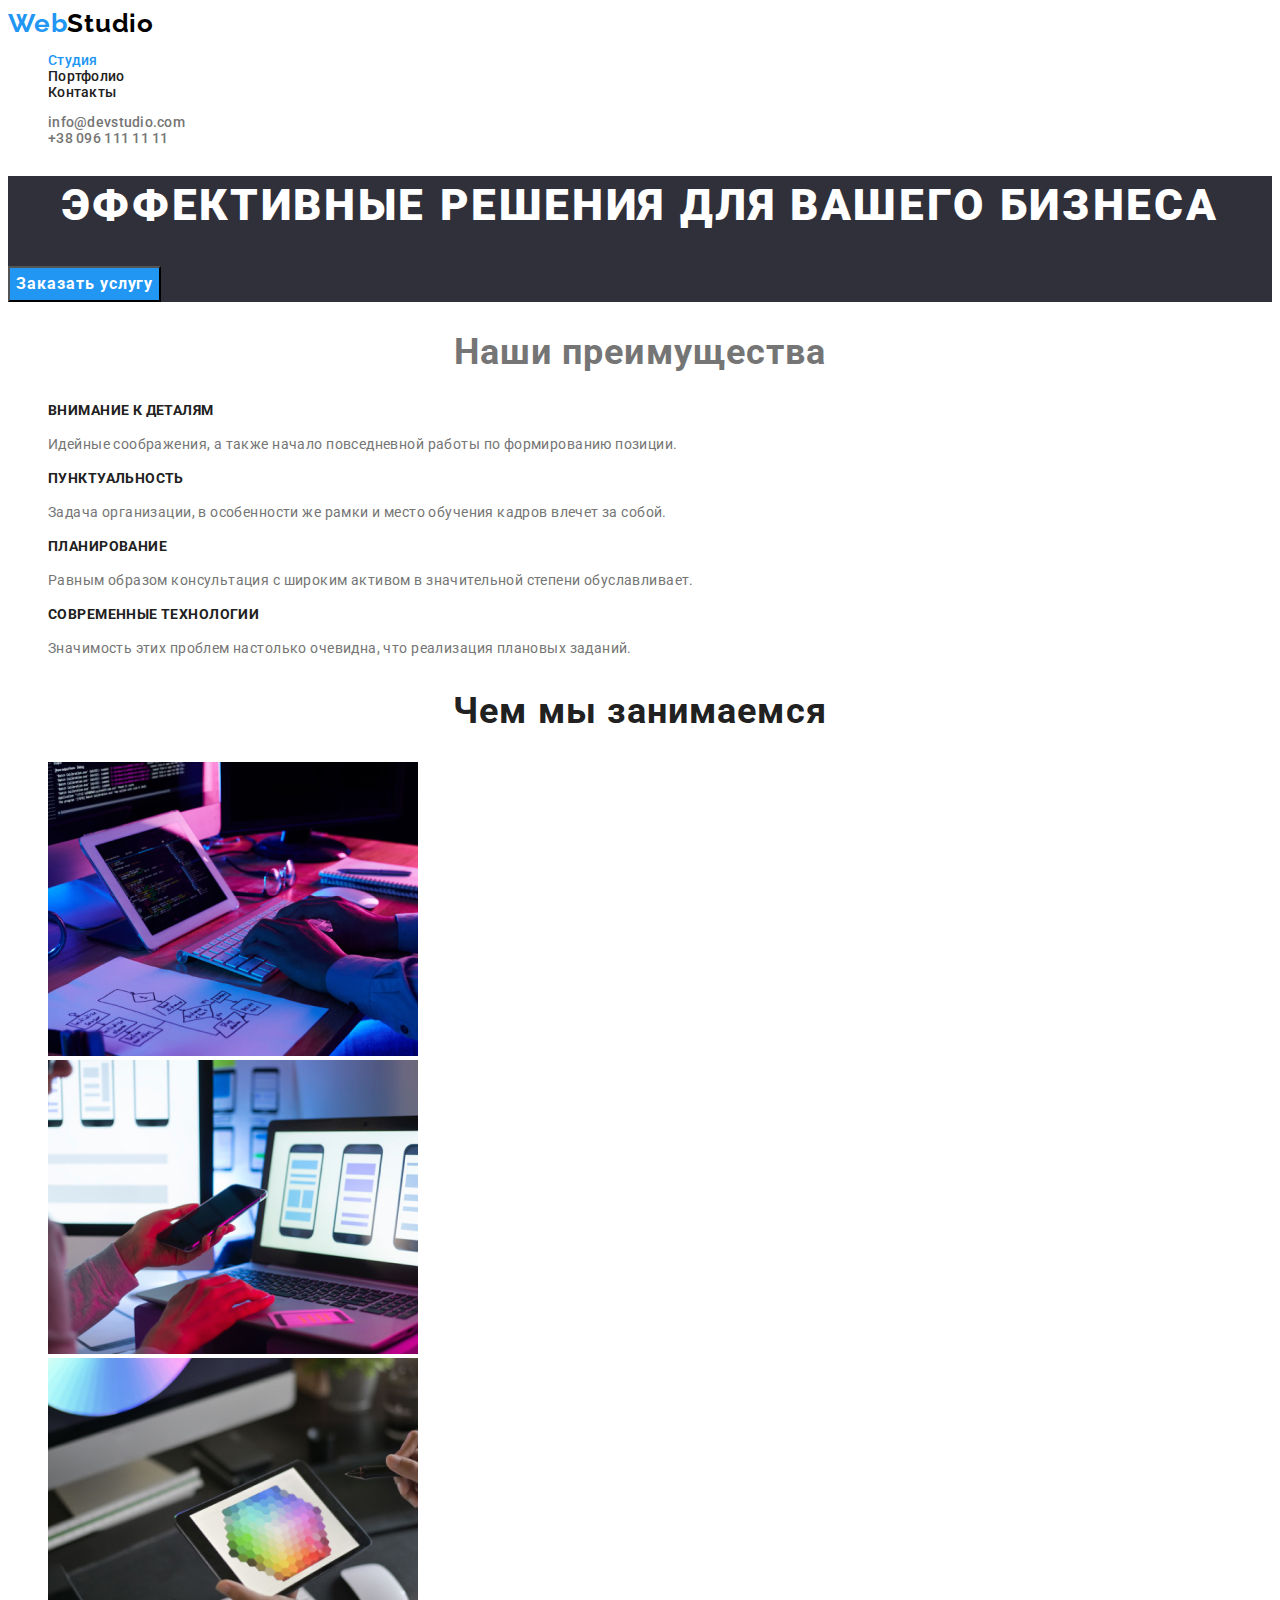
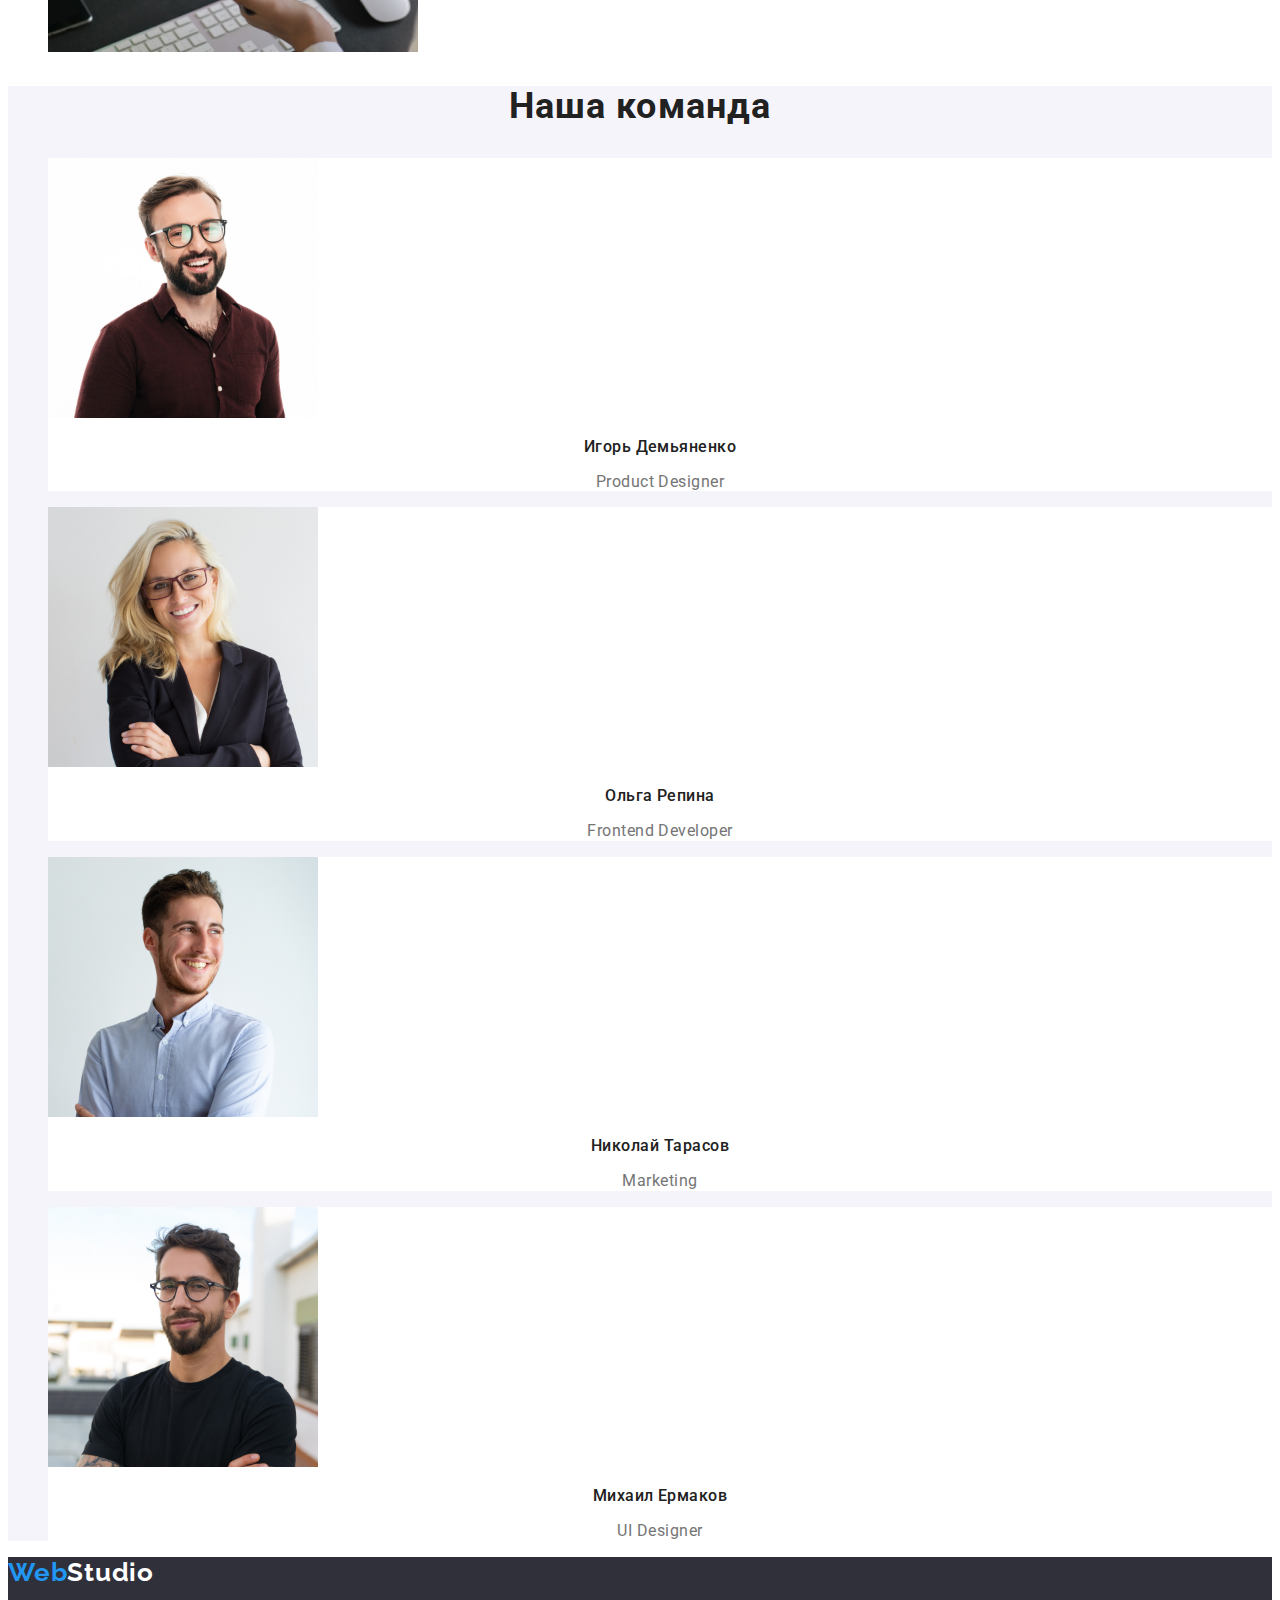
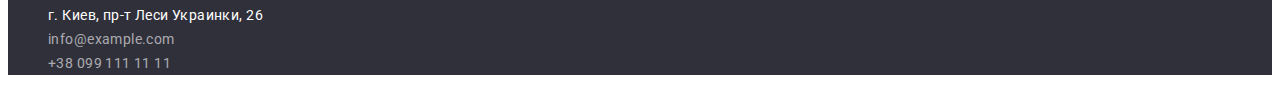
<file: index.html>
<!DOCTYPE html>
<html lang="ru">
<head>
    <meta charset="UTF-8">
    <meta http-equiv="X-UA-Compatible" content="IE=edge">
    <meta name="viewport" content="width=device-width, initial-scale=1.0">
    <title>Document</title>
    <link rel="preconnect" href="https://fonts.googleapis.com">
    <link rel="preconnect" href="https://fonts.gstatic.com" crossorigin>
    <link href="https://fonts.googleapis.com/css2?family=Raleway:wght@700&family=Roboto:wght@400;500;700;900&display=swap"
          rel="stylesheet">
    <link rel="stylesheet" href="./styles.css">
</head>
<body>
    <header>
        <nav>
            <a href="./index.html" class="header-logo">
                <span class="logo-part">Web</span>Studio
            </a>
            <ul class="site-nav list" >
                <li> <a href="./index.html" class="site-nav-link-current">Студия</a></li>
                <li> <a href="./portfolio.html" class="site-nav-link">Портфолио</a></li>
                <li> <a href="" class="site-nav-link" >Контакты</a></li>
            </ul>
        </nav>
        
        <ul class="header-contacts list">
            <li> <a href="maito:info@devstudio.com" class="header-contacts-link">info@devstudio.com</a></li>
            <li> <a href="tel:+380961111111" class="header-contacts-link">+38 096 111 11 11</a></li>
        </ul>
    </header>
    <main>
        
        <section class="hero">
                <h1 class="hero-title">Эффективные решения для вашего бизнеса</h1>
                <button type=button class="button primary"> Заказать услугу </button>
        </section>              
        
        <section class="features">
            <h2 class="topic features-main-title"> Наши преимущества</h2>
            <ul class="list">
                <li>
                    <h3 class="features-title">Внимание к деталям</h3> 
                    <p class="features-text">Идейные соображения, а также начало повседневной работы по формированию позиции.</p> 
                </li>
                <li>
                    <h3 class="features-title">Пунктуальность</h3> 
                    <p class="features-text" >Задача организации, в особенности же рамки и место обучения кадров влечет за собой.</p> 
                </li>
                <li>
                    <h3 class="features-title">Планирование</h3> 
                    <p class="features-text">Равным образом консультация с широким активом в значительной степени обуславливает.</p> 
                </li>
                <li>
                    <h3 class="features-title">Современные технологии</h3> 
                    <p class="features-text">Значимость этих проблем настолько очевидна, что реализация плановых заданий.</p> 
                </li>
            </ul>
        </section>
        <section class="tasks">
            <h2 class="topic tasks-title">Чем мы занимаемся</h2>
            <ul class="list">
                <li><img width="370" src="images/box-1.jpg" alt="computer"></li>
                <li><img width="370" src="images/box-2.jpg" alt="phone"></li>
                <li><img width="370" src="images/box-3.jpg" alt="ipad"> </li>
            </ul>
            
        </section>

        <section class="team">
            <h2 class="topic team-title"> Наша команда</h2>
            <ul class="list">
                <li class="team-member">
                    
                        <img width="270"  src="images/img.jpg" alt="foto Igor Demyanenko">
                        <h3 class="name">Игорь Демьяненко</h3> 
                        <p class="work-title">Product Designer</p>
                    
                </li>
                <li class="team-member">
                    
                        <img width="270" src="images/img-2.jpg" alt="foto Olga Repina">
                        <h3 class="name">Ольга Репина</h3> 
                        <p class="work-title">Frontend Developer</p>
                    
                </li>
                <li class="team-member">
                    
                        <img width="270" src="images/img-3.jpg" alt="foto Nikola Tarasov">
                        <h3 class="name">Николай Тарасов</h3> 
                        <p class="work-title">Marketing</p>
                    
                </li>
                <li class="team-member">
                    
                        <img width="270" src="images/img-4.jpg" alt="foto Mihael Ermakov">
                        <h3 class="name">Михаил Ермаков</h3> 
                        <p class="work-title">UI Designer</p>
                       
                </li>
            </ul>
            
        </section>    
    </main>
    <footer class="footer">
        <a href="./index.html" class="footer-logo">
            <span class="logo-part">Web</span>Studio
        </a>
        <address class="contacts-list">
            <ul class="list">
                <li>
                    <a href="https://goo.gl/maps/RLkWnAHmGfpUnPQ57" class="map ">
                    г. Киев, пр-т Леси Украинки, 26
                    </a> 
                </li>
                <li>
                    <a href="mailto:info@example.com" class="contact">info@example.com</a>
                </li>
                <li>
                    <a href="tel:+380991111111" class="contact">+38 099 111 11 11</a>
                </li>
            </ul>
        </address>
    </footer>
</body>
</html>
</file>
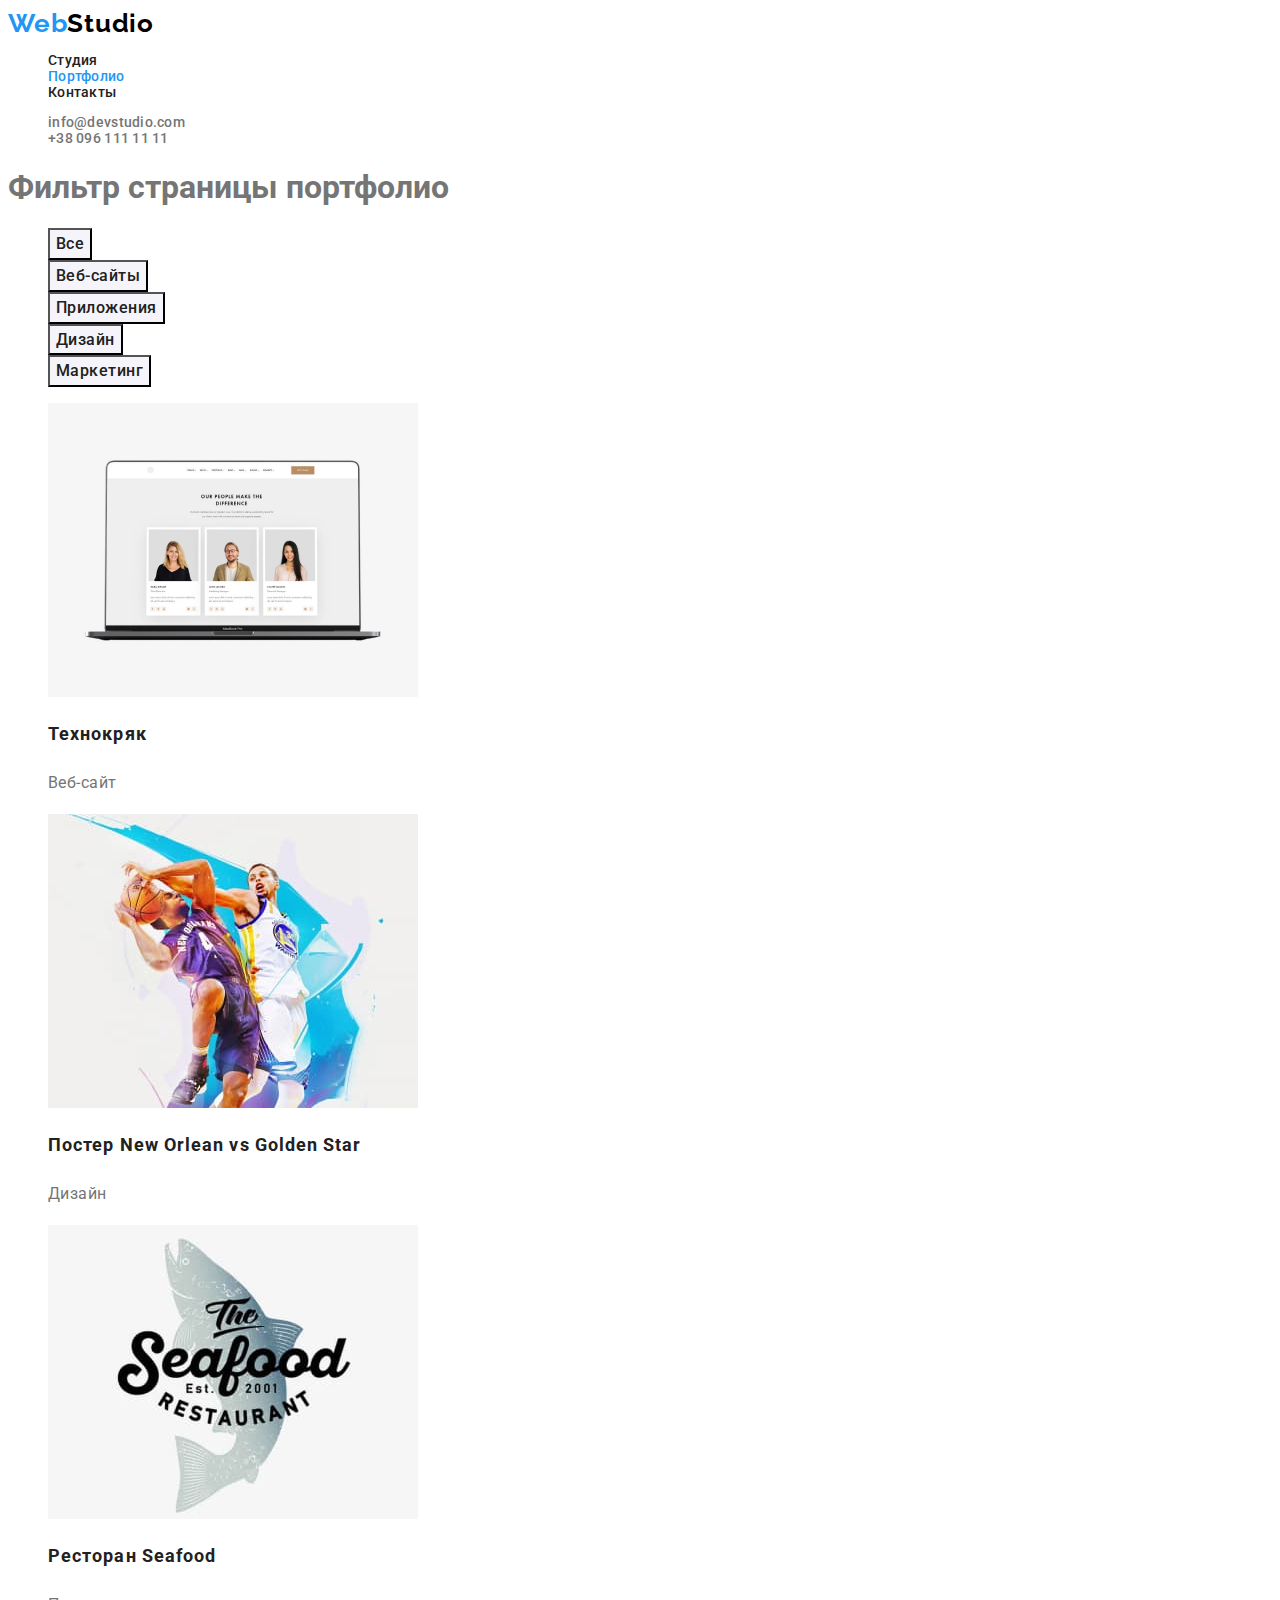
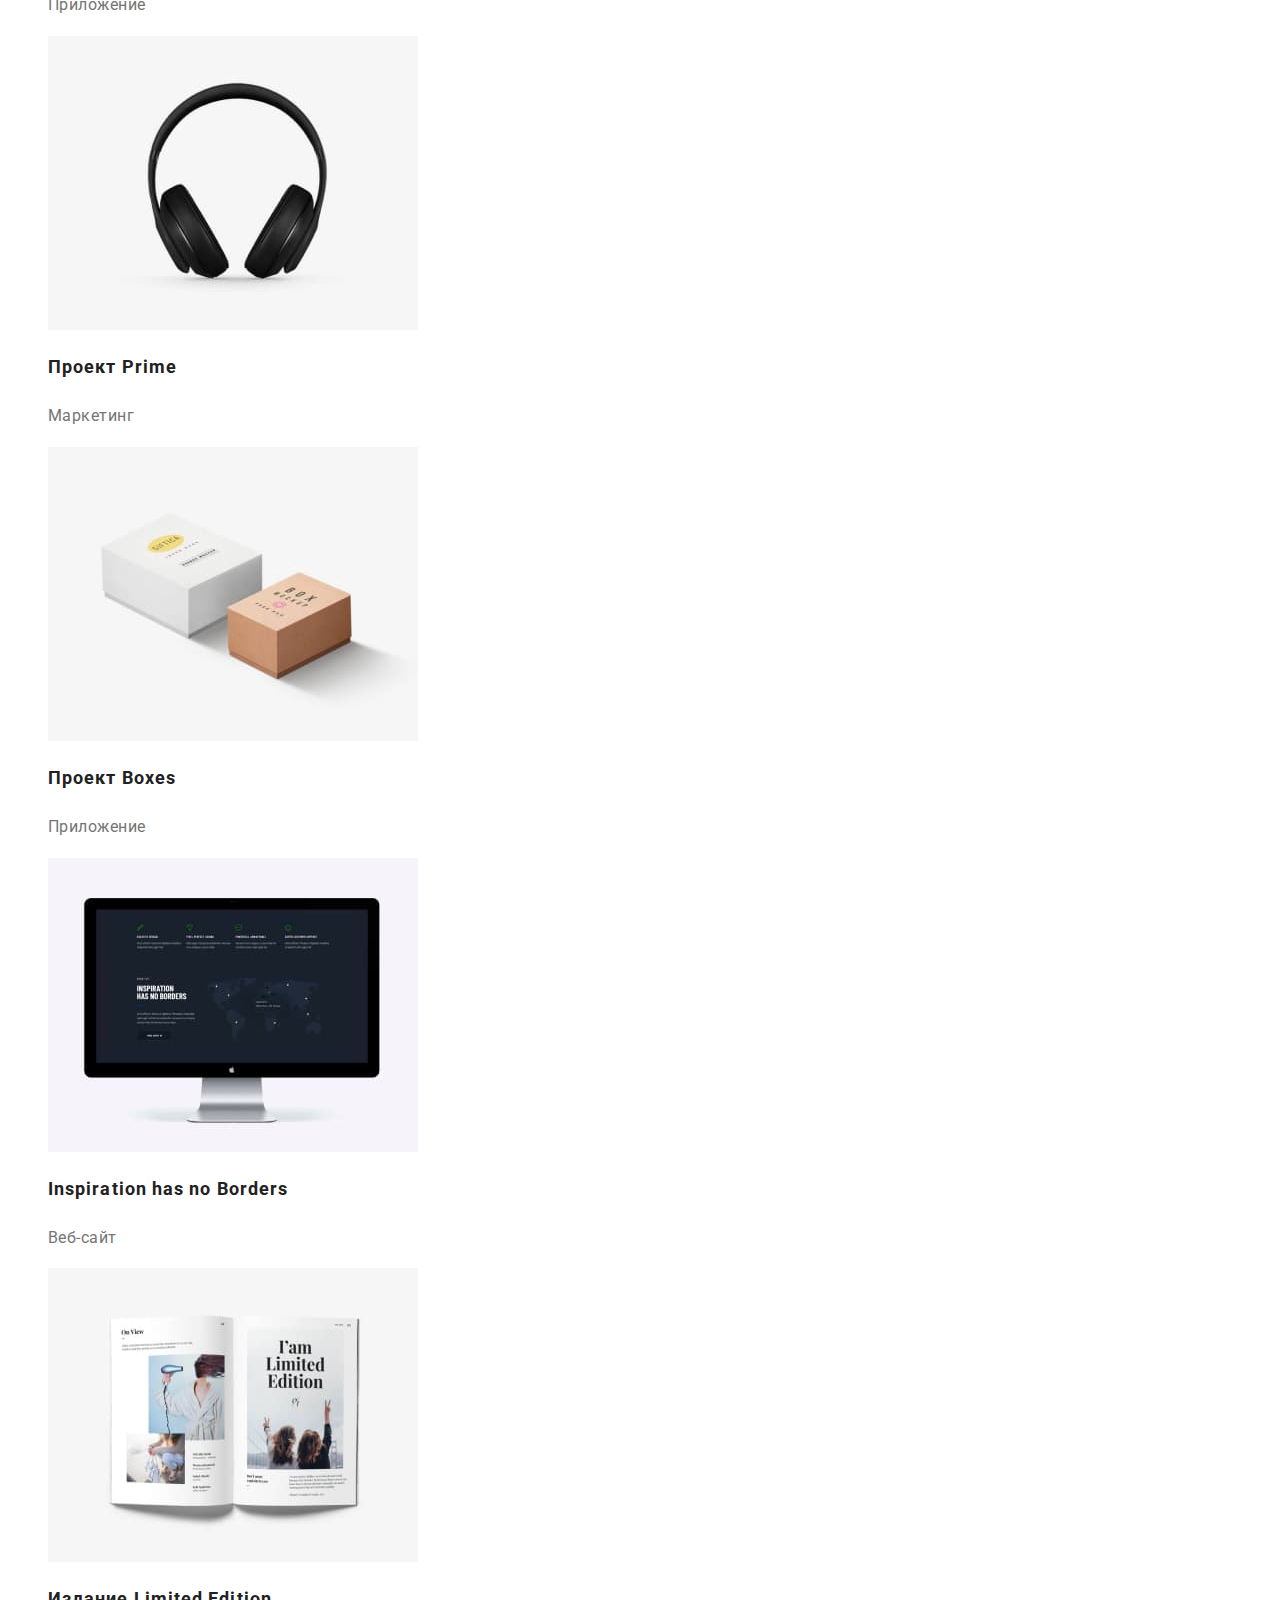
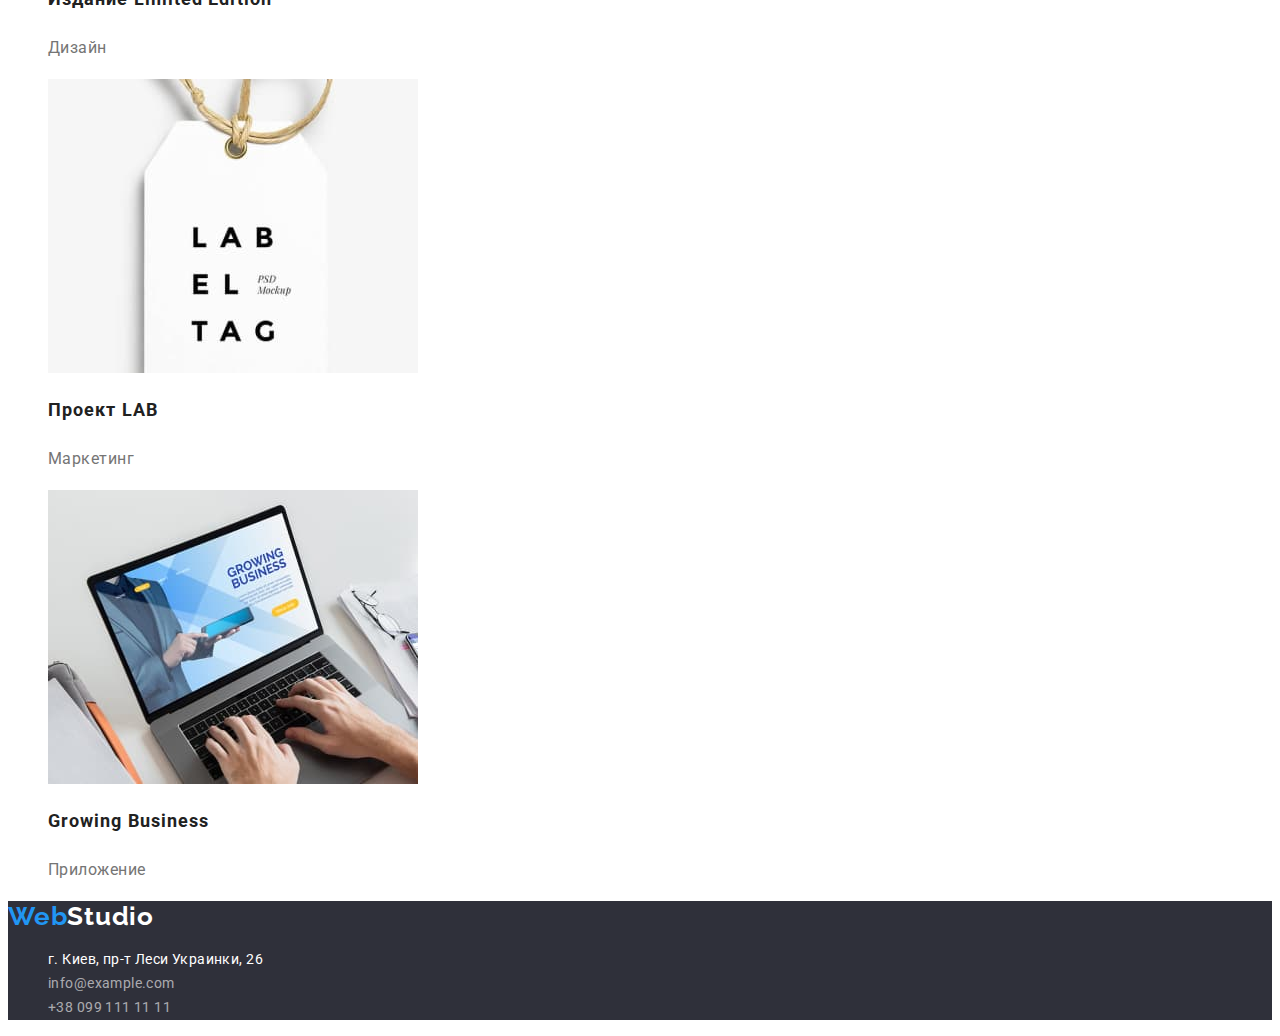
<file: portfolio.html>
<!DOCTYPE html>
<html lang="ru">
<head>
    <meta charset="UTF-8">
    <meta http-equiv="X-UA-Compatible" content="IE=edge">
    <meta name="viewport" content="width=device-width, initial-scale=1.0">
    <title>Document</title>
    <link rel="preconnect" href="https://fonts.googleapis.com">
    <link rel="preconnect" href="https://fonts.gstatic.com" crossorigin>
    <link href="https://fonts.googleapis.com/css2?family=Raleway:wght@700&family=Roboto:wght@400;500;700;900&display=swap"
        rel="stylesheet">
    <link rel="stylesheet" href="./styles.css">
</head>
<body>
    <header>
        <nav>
            <a href="./index.html" class="header-logo">
                <span class="logo-part">Web</span>Studio
            </a>
            <ul class="site-nav list">
                <li> <a href="./index.html" class="site-nav-link">Студия</a></li>
                <li> <a href="./portfolio.html" class="site-nav-link-current">Портфолио</a></li>
                <li> <a href="" class="site-nav-link">Контакты</a></li>
            </ul>
        </nav>
    
        <ul class="header-contacts list">
            <li> <a href="maito:info@devstudio.com" class="header-contacts-link">info@devstudio.com</a></li>
            <li> <a href="tel:+380961111111" class="header-contacts-link">+38 096 111 11 11</a></li>
        </ul>
    </header>
    <main>
        <section class="filters">
            <h1 class="filters-title">Фильтр страницы портфолио</h1>
            <ul class="list">
                <li>
                    <button type=button class="button secondary"> Все </button>
                </li>
                <li>
                    <button type=button class="button secondary"> Веб-сайты </button>
                </li>
                <li>
                    <button type=button class="button secondary"> Приложения </button>
                </li>
                <li>
                    <button type=button class="button secondary"> Дизайн </button>
                </li>
                <li>
                    <button type=button class="button secondary"> Маркетинг </button>
                </li>
            </ul>

            <ul class="portfolio list">
                <li>
                    <a class="portfolio-link" href=""><img width="370" src="images/exempl-1.jpg" alt="leptop">
                        <h2 class="portfolio-exempl-title">Технокряк</h2>
                        <p class="portfolio-description">Веб-сайт</p>
                    </a>
                </li>
                <li>
                    <a class="portfolio-link" href=""><img width="370" src="images/exempl-2.jpg" alt="basketball poster">
                        <h2 class="portfolio-exempl-title">Постер New Orlean vs Golden Star</h2>
                        <p class="portfolio-description">Дизайн</p>
                    </a>
                </li>
                <li>
                    <a class="portfolio-link" href=""><img width="370" src="images/exempl-3.jpg" alt="restaurant logo">
                        <h2 class="portfolio-exempl-title">Ресторан Seafood</h2>
                        <p class="portfolio-description">Приложение</p>
                    </a>
                </li>
                <li>
                    <a class="portfolio-link" href=""><img width="370" src="images/exempl-4.jpg" alt="headset">
                        <h2 class="portfolio-exempl-title">Проект Prime</h2>
                        <p class="portfolio-description">Маркетинг</p>
                    </a>
                </li>
                <li>
                    <a class="portfolio-link" href=""><img width="370" src="images/exempl-5.jpg" alt="paper box">
                        <h2 class="portfolio-exempl-title">Проект Boxes</h2>
                        <p class="portfolio-description">Приложение</p>
                    </a>
                </li>
                <li>
                    <a class="portfolio-link" href=""><img width="370" src="images/exempl-6.jpg" alt="monitor">
                        <h2 class="portfolio-exempl-title">Inspiration has no Borders</h2>
                        <p class="portfolio-description">Веб-сайт</p>
                    </a>
                </li>
                <li>
                    <a class="portfolio-link" href=""><img width="370" src="images/exempl-7.jpg" alt="magazin">
                        <h2 class="portfolio-exempl-title">Издание Limited Edition</h2>
                        <p class="portfolio-description">Дизайн</p>
                    </a>
                </li>
                <li>
                    <a class="portfolio-link" href=""> <img width="370" src="images/exempl-8.jpg" alt="label">
                        <h2 class="portfolio-exempl-title">Проект LAB</h2>
                        <p class="portfolio-description">Маркетинг</p>
                    </a>
                </li>
                <li>
                    <a class="portfolio-link" href=""><img width="370" src="images/exempl-9.jpg" alt="notebook">
                        <h2 class="portfolio-exempl-title">Growing Business</h2>
                        <p class="portfolio-description">Приложение</p>
                    </a>
                </li>
            </ul>
        </section>
        
        
    </main>
    <footer class="footer">
        <a href="./index.html" class="footer-logo">
            <span class="logo-part">Web</span>Studio
        </a>
        <address class="contacts-list">
            <ul class="list">
                <li>
                    <a href="https://goo.gl/maps/RLkWnAHmGfpUnPQ57" class="map">
                        г. Киев, пр-т Леси Украинки, 26
                    </a>
                </li>
                <li>
                    <a href="mailto:info@example.com" class="contact">info@example.com</a>
                </li>
                <li>
                    <a href="tel:+380991111111" class="contact">+38 099 111 11 11</a>
                </li>
            </ul>
        </address>
    </footer>
</body>
</html>
</file>
<file: styles.css>
/* Main text color #212121 */
/* Secondari text color  #757575;  */
/* Logo text color #2196F3 */
/* Hero text color #FFFFFF; */
/* Link text color rgba(255, 255, 255, 0.6);
/* Hero and footer background color #2F303A */
/*  Secondori background color #F5F4FA */

/* Raleway 700*/
/* Roboto 900 700 400 500 */

:root {
  --primary-text-color: #757575;
  --title-text-color: #212121;
  --focus-hover-color: #2196f3;
  --main-bgc-color: #fff;
  --secondari-bgc-color: #f5f4fa;
  --footer-bgc-color: #2f303a;
  --site-current-page-color: #2196f3;
  --button-primary-color: #2196f3;
  --button-text-primary-color: #fff;
  --button-bgc-secondary-color: #f5f4fa;
  --button-secondary-text-color: #212121;
}

body {
  color: var(--primary-text-color);
  background-color: var(--main-bgc-color);
  font-family: roboto, sans-serif;
}

.list {
  list-style: none;
}

.topic {
  font-weight: 700;
  font-size: 36px;
  line-height: 1.16;
  text-align: center;
  letter-spacing: 0.03em;
}

/* Header elements */

/* Header LOGO */
.header-logo {
  color: #000;
  font-weight: 700;
  font-size: 26px;
  line-height: 1.2;
  font-family: raleway, sans-serif;
  letter-spacing: 0.03em;
  text-decoration: none;
}

.header-logo:hover,
.header-logo:focus {
  color: var(--focus-hover-color);
}

.logo-part {
  color: #2196f3;
}

/* Site nav */

.site-nav-link {
  color: var(--title-text-color);
  text-decoration: none;
}

.site-nav-link-current {
  color: var(--site-current-page-color);
  text-decoration: none;
}

.site-nav-link:hover,
.site-nav-link:focus {
  color: var(--focus-hover-color);
}
.site-nav-link-current:hover,
.site-nav-link-current:focus {
  color: var(--focus-hover-color);
}

.site-nav,
.header-contacts {
  font-weight: 500;
  font-size: 14px;
  line-height: 1.14;
  letter-spacing: 0.02em;
}

/* Header Contacts */

.header-contacts-link {
  color: var(--primary-text-color);
  text-decoration: none;
}
.header-contacts-link:hover,
.header-contacts-link:focus {
  color: var(--focus-hover-color);
}

/* Hero Section */
.hero-title {
  color: #fff;
  font-weight: 900;
  font-size: 44px;
  line-height: 1.36;
  text-align: center;
  letter-spacing: 0.06em;
  text-transform: uppercase;
}

.hero {
  background-color: var(--footer-bgc-color);
}

.button.primary {
  background-color: var(--button-primary-color);
  color: var(--button-text-primary-color);
  font-family: "Roboto";
  font-weight: 700;
  font-size: 16px;
  line-height: 1.87;
  display: flex;
  align-items: center;
  text-align: center;
  letter-spacing: 0.06em;
  cursor: pointer;
}

.button.primary:hover,
.button.primary:focus {
  background-color: #188ce8;
  color: var(--button-text-primary-color);
}

/* Features Section */
.features-title {
  color: var(--title-text-color);
  font-weight: 700;
  font-size: 14px;
  line-height: 1.14;
  letter-spacing: 0.03em;
  text-transform: uppercase;
}

.features-text {
  font-size: 14px;
  line-height: 1.71;
  letter-spacing: 0.03em;
}

/* What We Do Section */
.tasks-title {
  color: var(--title-text-color);
}

/* Team */
.team-title,
.name {
  color: var(--title-text-color);
}
.name {
  font-weight: 500;
  font-size: 16px;
  line-height: 1.18;
  text-align: center;
  letter-spacing: 0.03em;
}

.work-title {
  font-size: 16px;
  line-height: 1.18;
  text-align: center;
  letter-spacing: 0.03em;
}

.team {
  background-color: var(--secondari-bgc-color);
}

.team-member {
  background-color: var(--main-bgc-color);
}

/* Portfolio Pages */
/* Filters Button */
.button.secondary {
  background-color: var(--button-bgc-secondary-color);
  color: var(--button-secondary-text-color);
  font-family: "Roboto";
  font-weight: 500;
  font-size: 16px;
  line-height: 1.62;
  text-align: center;
  letter-spacing: 0.03em;
  cursor: pointer;
}

.button.secondary:hover,
.button.secondary:focus {
  background-color: var(--button-primary-color);
  color: var(--button-text-primary-color);
}
/* Portfolio exempls */
.portfolio-exempl-title {
  color: var(--title-text-color);
  font-weight: 700;
  font-size: 18px;
  line-height: 2;
  letter-spacing: 0.06em;
}

.portfolio-link {
  text-decoration: none;
}

.portfolio-link:hover,
.portfolio-link:focus {
  background-color: var(--main-bgc-color);
  color: var(--focus-hover-color);
}

.portfolio-description {
  color: var(--primary-text-color);
  font-size: 16px;
  line-height: 1.87;
  letter-spacing: 0.03em;
}

/* Footer */
.footer-logo {
  color: #fff;
  font-family: "Raleway";
  font-weight: 700;
  font-size: 26px;
  line-height: 1.19;
  letter-spacing: 0.03em;
  text-decoration: none;
}

.footer-logo:hover,
.footer-logo:focus {
  color: var(--focus-hover-color);
}

.footer {
  background-color: var(--footer-bgc-color);
}

.map {
  color: var(--button-text-primary-color);
  font-size: 14px;
  line-height: 1.71;
  letter-spacing: 0.03em;
  text-decoration: none;
  font-style: normal;
}

.map:hover,
.map:focus {
  color: var(--focus-hover-color);
}

.contact {
  color: rgba(255, 255, 255, 0.6);
  font-size: 14px;
  line-height: 1.71;
  letter-spacing: 0.03em;
  text-decoration: none;
  font-style: normal;
}
.contact:hover,
.contact:focus {
  color: var(--focus-hover-color);
}
</file>
